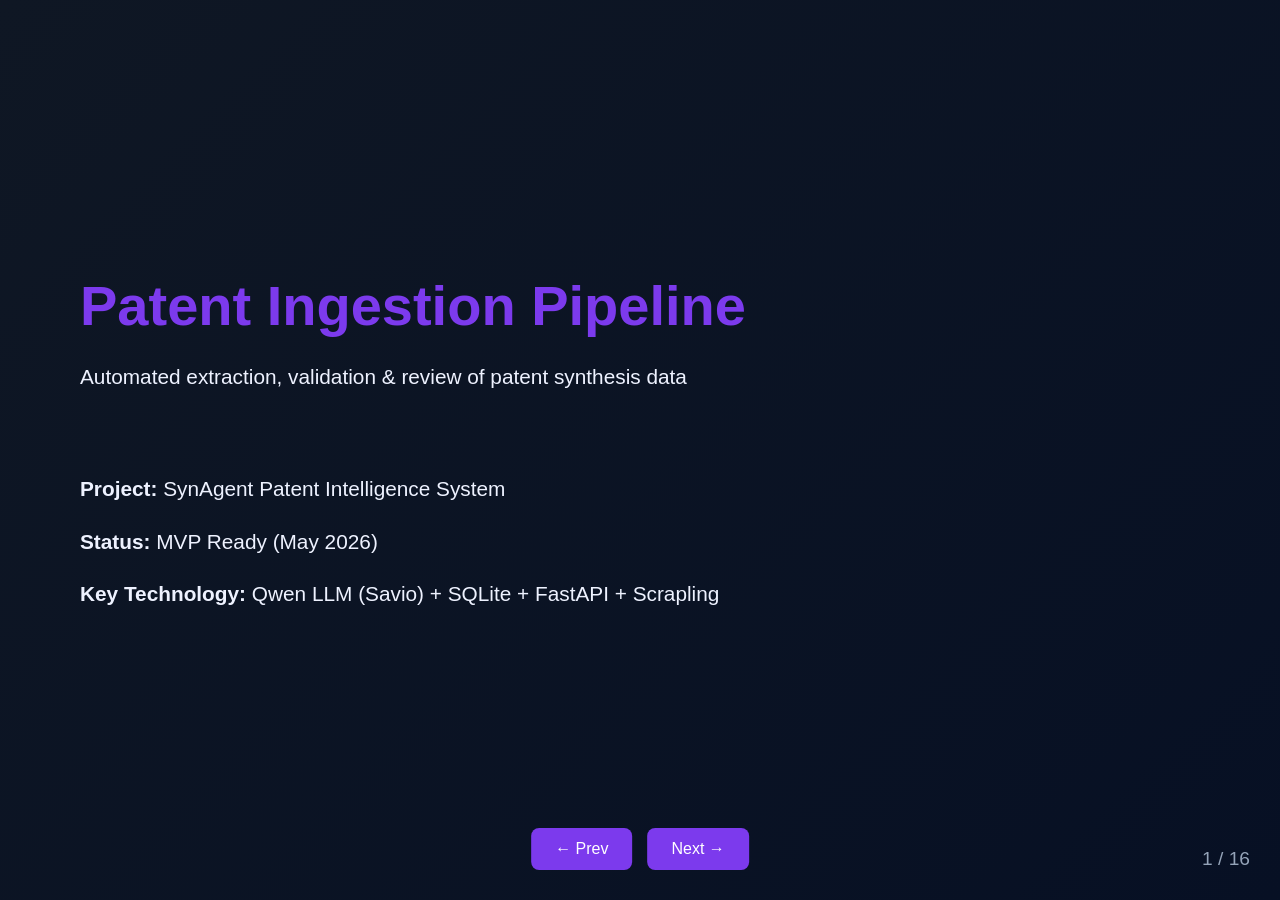
<file: patent_ingestion_pipeline/PRESENTATION.html>
<!DOCTYPE html>
<html lang="en">
<head>
  <meta charset="UTF-8">
  <meta name="viewport" content="width=device-width, initial-scale=1.0">
  <title>Patent Ingestion Pipeline — Presentation</title>
  <style>
    * {
      margin: 0;
      padding: 0;
      box-sizing: border-box;
    }
    body {
      font-family: 'Segoe UI', Tahoma, Geneva, Verdana, sans-serif;
      background: linear-gradient(135deg, #0f1724 0%, #071024 100%);
      color: #eef2ff;
      overflow: hidden;
    }
    .slideshow {
      position: relative;
      width: 100vw;
      height: 100vh;
      display: flex;
      align-items: center;
      justify-content: center;
    }
    .slide {
      position: absolute;
      width: 100%;
      height: 100%;
      padding: 60px 80px;
      display: none;
      flex-direction: column;
      justify-content: center;
      animation: fadeIn 0.6s ease-in;
    }
    .slide.active {
      display: flex;
    }
    @keyframes fadeIn {
      from { opacity: 0; }
      to { opacity: 1; }
    }
    .slide h1 {
      font-size: 3.5em;
      margin-bottom: 20px;
      color: #7c3aed;
    }
    .slide h2 {
      font-size: 2.5em;
      margin-bottom: 40px;
      color: #7c3aed;
    }
    .slide h3 {
      font-size: 1.8em;
      margin-top: 30px;
      margin-bottom: 15px;
      color: #06b6d4;
    }
    .slide p, .slide li {
      font-size: 1.3em;
      line-height: 1.8;
      margin-bottom: 15px;
      color: #eef2ff;
    }
    .slide ul {
      margin-left: 40px;
    }
    .slide li {
      margin-bottom: 12px;
    }
    .subtitle {
      font-size: 1.5em;
      color: #94a3b8;
      margin-bottom: 40px;
    }
    .controls {
      position: fixed;
      bottom: 30px;
      left: 50%;
      transform: translateX(-50%);
      display: flex;
      gap: 15px;
      z-index: 100;
    }
    button {
      background: #7c3aed;
      color: white;
      border: none;
      padding: 12px 24px;
      font-size: 1em;
      border-radius: 8px;
      cursor: pointer;
      transition: background 0.3s;
    }
    button:hover {
      background: #06b6d4;
    }
    .slide-counter {
      position: fixed;
      bottom: 30px;
      right: 30px;
      font-size: 1.2em;
      color: #94a3b8;
    }
    .diagram {
      font-family: 'Courier New', monospace;
      font-size: 0.9em;
      background: rgba(17, 24, 39, 0.8);
      padding: 20px;
      border-radius: 8px;
      border-left: 3px solid #7c3aed;
      margin: 20px 0;
      line-height: 1.6;
    }
    .feature-box {
      background: rgba(17, 24, 39, 0.6);
      padding: 20px;
      border-radius: 8px;
      margin: 15px 0;
      border-left: 3px solid #06b6d4;
    }
    .status-ok { color: #10b981; }
    .status-partial { color: #f59e0b; }
    .status-pending { color: #ef4444; }
    .two-col {
      display: flex;
      gap: 40px;
      margin: 20px 0;
    }
    .two-col > div {
      flex: 1;
    }
    .emphasis {
      color: #7c3aed;
      font-weight: bold;
    }
  </style>
</head>
<body>
  <div class="slideshow">
    <!-- Slide 1: Title -->
    <div class="slide active">
      <h1>Patent Ingestion Pipeline</h1>
      <p class="subtitle">Automated extraction, validation & review of patent synthesis data</p>
      <div style="margin-top: 60px;">
        <p><strong>Project:</strong> SynAgent Patent Intelligence System</p>
        <p><strong>Status:</strong> MVP Ready (May 2026)</p>
        <p><strong>Key Technology:</strong> Qwen LLM (Savio) + SQLite + FastAPI + Scrapling</p>
      </div>
    </div>

    <!-- Slide 2: Problem Statement -->
    <div class="slide">
      <h2>The Challenge</h2>
      <div class="feature-box">
        <h3>Manual Patent Data Extraction is Slow</h3>
        <ul>
          <li>Reading patent documents one by one</li>
          <li>Manually extracting reaction conditions (temperature, yield, catalyst)</li>
          <li>Validating chemical structures (SMILES)</li>
          <li>Cross-checking against databases</li>
        </ul>
      </div>
      <div class="feature-box">
        <h3>LLMs Hallucinate Chemical Data</h3>
        <ul>
          <li>Generated SMILES may not be chemically valid</li>
          <li>No automatic verification or confidence scoring</li>
          <li>No human feedback loop for correction</li>
        </ul>
      </div>
    </div>

    <!-- Slide 3: Solution Overview -->
    <div class="slide">
      <h2>Our Solution</h2>
      <p style="margin-bottom: 30px;">An <span class="emphasis">integrated pipeline</span> that:</p>
      <ul>
        <li><strong>Collects</strong> patents from web (Scrapling) + PDFs (pdfplumber)</li>
        <li><strong>Parses</strong> with Qwen LLM (vLLM on Savio GPU)</li>
        <li><strong>Validates</strong> chemistry (RDKit + PubChem cross-check)</li>
        <li><strong>Scores confidence</strong> (multi-pass verification pipeline)</li>
        <li><strong>Enables human review</strong> (web UI with modal editing)</li>
        <li><strong>Logs corrections</strong> (active learning for retraining)</li>
      </ul>
    </div>

    <!-- Slide 4: Architecture Diagram -->
    <div class="slide">
      <h2>System Architecture</h2>
      <div class="diagram">Web URLs → Scrapling → Raw Documents (SQLite)
         ↓
    PDF Collector → pdfplumber → Extract text/tables
         ↓
    Parse Queue → LLM Parser (Qwen/vLLM on Savio)
         ↓
    Chemistry NER ← OPSIN, RDKit, PubChem
         ↓
    Canonicalization & Confidence Scoring
         ↓
    Database (Reactions, Patents, FTS5 index)
         ↓
    Web UI (FastAPI + Jinja2) ← Human Review & Corrections
         ↓
    Active Learning Logs (for retraining)</div>
    </div>

    <!-- Slide 5: Key Features 1 -->
    <div class="slide">
      <h2>Key Features</h2>
      <div class="feature-box">
        <h3><span class="status-ok">✓</span> Web Collection</h3>
        <p>Scrapling-based scraping + PDF download & text extraction via pdfplumber</p>
      </div>
      <div class="feature-box">
        <h3><span class="status-ok">✓</span> LLM-Powered Extraction</h3>
        <p>Qwen 27B via vLLM returns structured JSON: patent ID, reactions, SMILES, conditions</p>
      </div>
      <div class="feature-box">
        <h3><span class="status-ok">✓</span> Multi-Pass Validation</h3>
        <p>LLM → NER → SMILES canonicalization → PubChem cross-check → confidence score</p>
      </div>
      <div class="feature-box">
        <h3><span class="status-ok">✓</span> Chemistry Validation</h3>
        <p>RDKit SMILES validation, PubChem name lookup, yield/temperature/catalyst extraction</p>
      </div>
    </div>

    <!-- Slide 6: Key Features 2 -->
    <div class="slide">
      <h2>Key Features (continued)</h2>
      <div class="feature-box">
        <h3><span class="status-ok">✓</span> Human-in-the-Loop UI</h3>
        <p>Web interface at http://127.0.0.1:8001 — review patents, edit reactions, log corrections</p>
      </div>
      <div class="feature-box">
        <h3><span class="status-ok">✓</span> Modal Editing</h3>
        <p>Click "Edit" on a reaction → modal pops up → change SMILES/notes → AJAX save</p>
      </div>
      <div class="feature-box">
        <h3><span class="status-ok">✓</span> Batch Review</h3>
        <p>Dedicated page for low-confidence reactions (&lt;0.6) — efficient bulk correction</p>
      </div>
      <div class="feature-box">
        <h3><span class="status-ok">✓</span> Active Learning Logging</h3>
        <p>Every correction stored (reaction_id, field, old_value, new_value, user, timestamp)</p>
      </div>
    </div>

    <!-- Slide 7: Database Schema -->
    <div class="slide">
      <h2>Database Schema (SQLite)</h2>
      <div class="two-col">
        <div>
          <h3>Tables</h3>
          <ul>
            <li><strong>patents</strong> — title, abstract, inventors, domain_tags, reviewed</li>
            <li><strong>reactions</strong> — product_smiles, <span class="emphasis">confidence</span>, yield, temp, catalyst</li>
            <li><strong>raw_documents</strong> — source_url, fetched_at, raw_text</li>
          </ul>
        </div>
        <div>
          <h3>Indexes & Features</h3>
          <ul>
            <li><strong>FTS5</strong> — full-text search on patents/reactions</li>
            <li><strong>parse_queue</strong> — async worker orchestration</li>
            <li><strong>active_learning</strong> — correction logs</li>
            <li><strong>Semantic index</strong> — FAISS (optional)</li>
          </ul>
        </div>
      </div>
    </div>

    <!-- Slide 8: UI Walkthrough -->
    <div class="slide">
      <h2>Web UI Walkthrough</h2>
      <div class="feature-box">
        <h3>Review Queue (<code>/</code>)</h3>
        <p>List all patents, sorted by review status. Click to view details.</p>
      </div>
      <div class="feature-box">
        <h3>Patent Detail (<code>/patent/{id}</code>)</h3>
        <p>View patent title, abstract, reactions. Click "Edit" on a reaction to open modal.</p>
      </div>
      <div class="feature-box">
        <h3>Batch Review (<code>/batch_review</code>)</h3>
        <p>Filter to low-confidence reactions. Bulk-correct with modal form.</p>
      </div>
      <div class="feature-box">
        <h3>Search (<code>/search?q=...</code>)</h3>
        <p>Full-text search across patents and reactions.</p>
      </div>
    </div>

    <!-- Slide 9: Chemistry Validation -->
    <div class="slide">
      <h2>Chemistry Validation Pipeline</h2>
      <p style="margin-bottom: 30px;">Confidence scoring prevents storing bad SMILES:</p>
      <div class="feature-box">
        <h3>1. RDKit Canonicalization (60 pts)</h3>
        <p>If SMILES is valid per RDKit, extract canonical form, add 0.6 to confidence score.</p>
      </div>
      <div class="feature-box">
        <h3>2. PubChem Cross-Check (40 pts)</h3>
        <p>Query PubChem for canonical SMILES. If agreement, add 0.4.</p>
      </div>
      <div class="feature-box">
        <h3>3. Confidence Score</h3>
        <p>Final: 0.0–1.0. Reactions &lt;0.6 are flagged for human review.</p>
      </div>
    </div>

    <!-- Slide 10: Savio Deployment -->
    <div class="slide">
      <h2>Running on Savio (Berkeley Lab)</h2>
      <div class="feature-box">
        <h3>vLLM Setup</h3>
        <ul>
          <li>Qwen 27B running in Apptainer (Docker image)</li>
          <li>vLLM exposes OpenAI-compatible <code>/v1/chat/completions</code> API</li>
          <li>Slurm job: 1 GPU (A40), partition savio3_gpu, 2 hours</li>
        </ul>
      </div>
      <div class="feature-box">
        <h3>Access from Local Machine</h3>
        <ul>
          <li>SSH tunnel: <code>ssh -L 8000:compute_node:8000 user@savio.lbl.gov</code></li>
          <li>Local <code>.env</code> points to <code>http://127.0.0.1:8000</code></li>
          <li>Worker calls LLM transparently via HTTP</li>
        </ul>
      </div>
    </div>

    <!-- Slide 11: CLI Commands -->
    <div class="slide">
      <h2>CLI Commands</h2>
      <div class="diagram">
# Initialize database
python -m patent_pipeline.cli init_db

# Collect patents
python -m patent_pipeline.cli collect "https://..."
python -m patent_pipeline.cli collect_many urls.txt

# Enqueue for parsing
python -m patent_pipeline.cli enqueue_all

# Run worker (polls queue, calls LLM)
python -m patent_pipeline.cli run_worker \
  --base-url http://127.0.0.1:8000 \
  --model qwen

# Start web UI
python -m patent_pipeline.cli runserver \
  --host 127.0.0.1 --port 8001
      </div>
    </div>

    <!-- Slide 12: Current Status -->
    <div class="slide">
      <h2>Current Status</h2>
      <div class="two-col">
        <div>
          <h3><span class="status-ok">✓ Working</span></h3>
          <ul>
            <li>Web UI (no auth errors)</li>
            <li>Database + indexing</li>
            <li>Batch review page</li>
            <li>Modal editing</li>
            <li>CLI commands</li>
            <li>Scrapling installed</li>
            <li>Chemistry NER</li>
          </ul>
        </div>
        <div>
          <h3><span class="status-partial">⚠ Partial</span></h3>
          <ul>
            <li>RDKit (Windows — optional)</li>
            <li>OPSIN (Windows — optional)</li>
            <li>PubChem (needs network)</li>
            <li>vLLM endpoint (building)</li>
          </ul>
          <h3 style="margin-top:30px"><span class="status-pending">🔴 Not Tested</span></h3>
          <ul>
            <li>End-to-end parse</li>
            <li>Multi-worker</li>
            <li>Semantic search</li>
          </ul>
        </div>
      </div>
    </div>

    <!-- Slide 13: Testing Checklist -->
    <div class="slide">
      <h2>Testing & Validation</h2>
      <p style="margin-bottom: 20px;">Smoke tests passed:</p>
      <ul>
        <li><span class="status-ok">✓</span> UI root endpoint returns HTTP 200</li>
        <li><span class="status-ok">✓</span> Batch review page returns HTTP 200</li>
        <li><span class="status-ok">✓</span> Browser loads review queue</li>
        <li><span class="status-ok">✓</span> Scrapling imports (v0.4.8)</li>
        <li><span class="status-ok">✓</span> Database initialization</li>
        <li><span class="status-ok">✓</span> Chemistry NER extraction (yields, temps)</li>
      </ul>
      <p style="margin-top: 30px;">Pending tests:</p>
      <ul>
        <li><span class="status-pending">⏳</span> Full parse job (need vLLM endpoint)</li>
        <li><span class="status-pending">⏳</span> Active learning logging e2e</li>
        <li><span class="status-pending">⏳</span> Multi-worker orchestration</li>
      </ul>
    </div>

    <!-- Slide 14: Next Steps -->
    <div class="slide">
      <h2>Next Steps</h2>
      <ol style="font-size: 1.2em; line-height: 2;">
        <li><span class="emphasis">Confirm vLLM endpoint</span> — monitor Savio job, test endpoint reachability</li>
        <li><span class="emphasis">Run end-to-end test</span> — 1 URL → enqueue → parse → review in UI</li>
        <li><span class="emphasis">Install optional chem deps</span> — conda env with RDKit, OPSIN (offline validation)</li>
        <li><span class="emphasis">Add test suite</span> — pytest with DB fixtures, mocked vLLM</li>
        <li><span class="emphasis">Scale workers</span> — Redis queue or multiprocessing</li>
        <li><span class="emphasis">Implement retraining</span> — active learning logs → fine-tune Qwen</li>
        <li><span class="emphasis">Add semantic search</span> — FAISS indexing on demand</li>
      </ol>
    </div>

    <!-- Slide 15: Key Takeaways -->
    <div class="slide">
      <h2>Key Takeaways</h2>
      <div class="feature-box">
        <h3>🚀 What You Get</h3>
        <p>Fully automated patent synthesis data extraction, validation, and human-in-the-loop review — all in one self-contained pipeline.</p>
      </div>
      <div class="feature-box">
        <h3>🔧 Built With</h3>
        <p>Scrapling (collection), Qwen (parsing), RDKit/PubChem (validation), SQLite (storage), FastAPI (UI), Savio GPU (vLLM)</p>
      </div>
      <div class="feature-box">
        <h3>📈 Scales From</h3>
        <p>Hobby/research use (local SQLite + web UI) to production (Redis queue, multiple workers, remote Savio GPU)</p>
      </div>
      <div class="feature-box">
        <h3>🧠 Learns From Feedback</h3>
        <p>Active learning logs enable retraining and confidence boosting over time.</p>
      </div>
    </div>

    <!-- Slide 16: Closing -->
    <div class="slide">
      <h1>Questions?</h1>
      <p class="subtitle" style="margin-top: 40px;">Patent Ingestion Pipeline — Ready for Deployment</p>
      <div style="margin-top: 80px; font-size: 1.2em;">
        <p><strong>Repository:</strong> SynAgent / patent_ingestion_pipeline</p>
        <p><strong>Documentation:</strong> ARCHITECTURE.md</p>
        <p><strong>Status:</strong> MVP ✓ | Savio Ready ✓ | Production-Ready (pending vLLM e2e test)</p>
      </div>
    </div>
  </div>

  <!-- Controls -->
  <div class="controls">
    <button onclick="previousSlide()">← Prev</button>
    <button onclick="nextSlide()">Next →</button>
  </div>
  <div class="slide-counter">
    <span id="current">1</span> / <span id="total">16</span>
  </div>

  <script>
    let currentSlide = 0;
    const slides = document.querySelectorAll('.slide');
    const totalSlides = slides.length;

    document.getElementById('total').textContent = totalSlides;

    function showSlide(n) {
      slides[currentSlide].classList.remove('active');
      currentSlide = (n + totalSlides) % totalSlides;
      slides[currentSlide].classList.add('active');
      document.getElementById('current').textContent = currentSlide + 1;
    }

    function nextSlide() {
      showSlide(currentSlide + 1);
    }

    function previousSlide() {
      showSlide(currentSlide - 1);
    }

    document.addEventListener('keydown', (e) => {
      if (e.key === 'ArrowRight' || e.key === ' ') nextSlide();
      if (e.key === 'ArrowLeft') previousSlide();
    });
  </script>
</body>
</html>
</file>
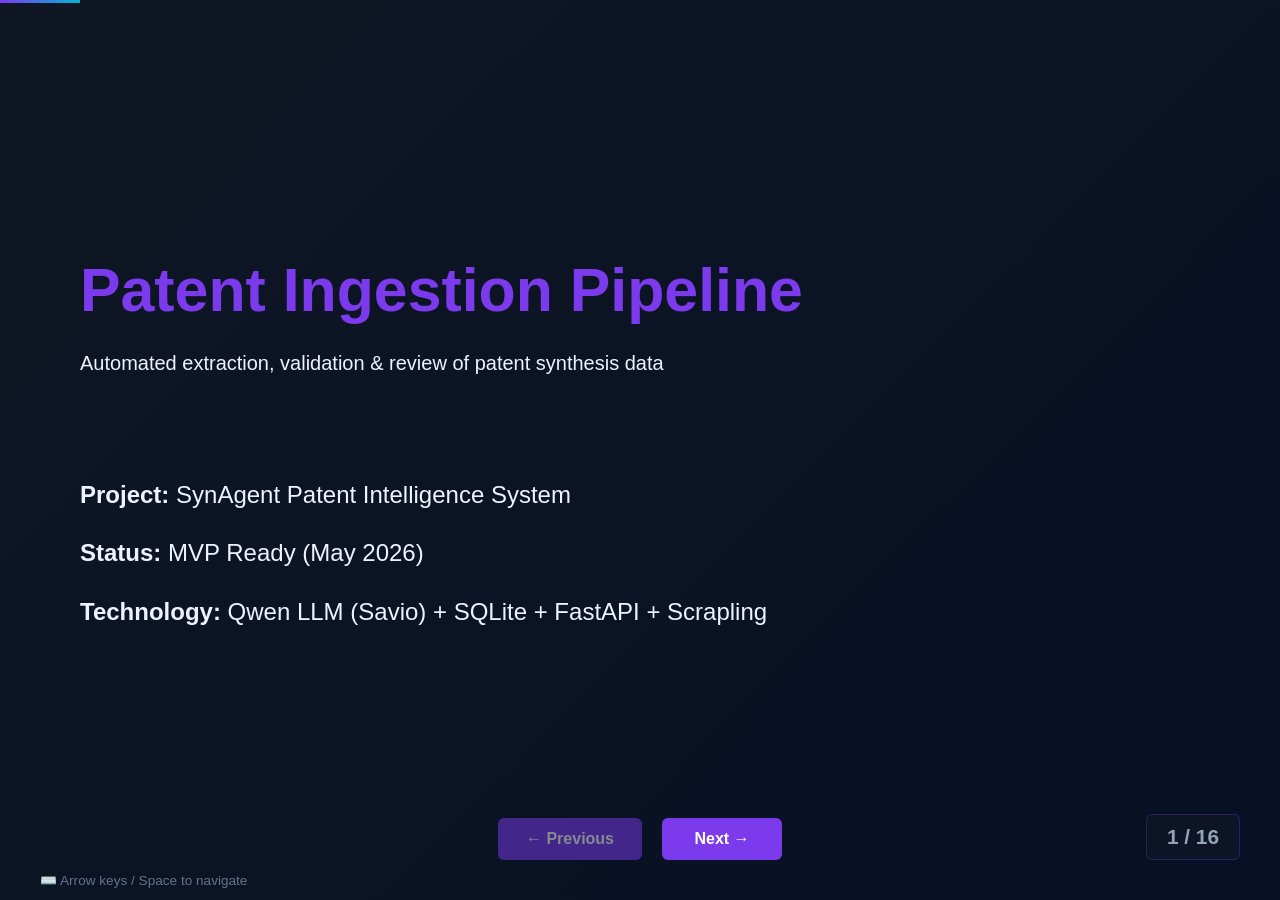
<file: patent_ingestion_pipeline/SLIDESHOW.html>
<!DOCTYPE html>
<html lang="en">
<head>
  <meta charset="UTF-8">
  <meta name="viewport" content="width=device-width, initial-scale=1.0">
  <title>Patent Ingestion Pipeline — Presentation</title>
  <style>
    * {
      margin: 0;
      padding: 0;
      box-sizing: border-box;
    }
    
    html, body {
      width: 100%;
      height: 100%;
      font-family: -apple-system, BlinkMacSystemFont, 'Segoe UI', Roboto, 'Helvetica Neue', Arial, sans-serif;
      background: linear-gradient(135deg, #0f1724 0%, #071024 100%);
      color: #eef2ff;
      overflow: hidden;
    }
    
    .slideshow-container {
      position: relative;
      width: 100%;
      height: 100%;
      display: flex;
      align-items: center;
      justify-content: center;
    }
    
    .slide {
      position: absolute;
      width: 100%;
      height: 100%;
      padding: 60px 80px;
      display: none;
      flex-direction: column;
      justify-content: center;
      animation: fadeIn 0.5s ease-in;
      opacity: 0;
      transition: opacity 0.5s ease-in-out;
    }
    
    .slide.active {
      display: flex;
      opacity: 1;
    }
    
    @keyframes fadeIn {
      from { opacity: 0; transform: translateY(10px); }
      to { opacity: 1; transform: translateY(0); }
    }
    
    .slide h1 {
      font-size: 3.8em;
      margin-bottom: 20px;
      color: #7c3aed;
      font-weight: 700;
    }
    
    .slide h2 {
      font-size: 2.8em;
      margin-bottom: 40px;
      color: #7c3aed;
      font-weight: 700;
    }
    
    .slide h3 {
      font-size: 1.6em;
      margin-top: 25px;
      margin-bottom: 12px;
      color: #06b6d4;
      font-weight: 600;
    }
    
    .slide p, .slide li {
      font-size: 1.25em;
      line-height: 1.8;
      margin-bottom: 12px;
      color: #eef2ff;
    }
    
    .slide ul {
      margin-left: 35px;
    }
    
    .slide li {
      margin-bottom: 10px;
    }
    
    .subtitle {
      font-size: 1.6em;
      color: #94a3b8;
      margin-bottom: 50px;
      font-weight: 300;
    }
    
    .two-column {
      display: grid;
      grid-template-columns: 1fr 1fr;
      gap: 40px;
      margin-top: 30px;
    }
    
    .column h3 {
      margin-top: 0;
    }
    
    .status-ok { color: #10b981; font-weight: 600; }
    .status-warn { color: #f59e0b; font-weight: 600; }
    .status-error { color: #ef4444; font-weight: 600; }
    
    .code-block {
      background: rgba(17, 24, 39, 0.7);
      border-left: 3px solid #7c3aed;
      padding: 15px 20px;
      border-radius: 6px;
      font-family: 'Courier New', monospace;
      font-size: 0.95em;
      margin: 15px 0;
      overflow-x: auto;
      color: #a78bfa;
    }
    
    /* Navigation */
    .nav-container {
      position: fixed;
      bottom: 40px;
      left: 50%;
      transform: translateX(-50%);
      display: flex;
      gap: 20px;
      z-index: 100;
      align-items: center;
    }
    
    button {
      background: #7c3aed;
      color: white;
      border: none;
      padding: 12px 28px;
      font-size: 1em;
      border-radius: 6px;
      cursor: pointer;
      transition: all 0.3s ease;
      font-weight: 600;
      min-width: 120px;
    }
    
    button:hover {
      background: #06b6d4;
      transform: translateY(-2px);
      box-shadow: 0 8px 16px rgba(6, 182, 212, 0.3);
    }
    
    button:active {
      transform: translateY(0);
    }
    
    button:disabled {
      opacity: 0.5;
      cursor: not-allowed;
    }
    
    .slide-counter {
      position: fixed;
      bottom: 40px;
      right: 40px;
      font-size: 1.3em;
      color: #94a3b8;
      font-weight: 600;
      background: rgba(17, 24, 39, 0.6);
      padding: 10px 20px;
      border-radius: 6px;
      border: 1px solid rgba(124, 58, 237, 0.3);
    }
    
    .controls-hint {
      position: fixed;
      bottom: 12px;
      left: 40px;
      font-size: 0.85em;
      color: #64748b;
      font-weight: 500;
    }
    
    .progress-bar {
      position: fixed;
      top: 0;
      left: 0;
      height: 3px;
      background: linear-gradient(90deg, #7c3aed, #06b6d4);
      transition: width 0.3s ease;
    }
    
    /* Responsive */
    @media (max-width: 1024px) {
      .slide {
        padding: 40px 60px;
      }
      .slide h1 { font-size: 3em; }
      .slide h2 { font-size: 2.2em; }
      .slide p, .slide li { font-size: 1.1em; }
    }
    
    @media (max-width: 768px) {
      .slide {
        padding: 30px 40px;
      }
      .slide h1 { font-size: 2.2em; }
      .slide h2 { font-size: 1.8em; }
      .slide p, .slide li { font-size: 0.95em; }
      .two-column {
        grid-template-columns: 1fr;
        gap: 20px;
      }
      button { min-width: 100px; padding: 10px 20px; font-size: 0.9em; }
      .slide-counter { font-size: 1em; }
    }
  </style>
</head>
<body>
  <div class="progress-bar" id="progressBar"></div>
  
  <div class="slideshow-container">
    <!-- Slide 1: Title -->
    <div class="slide active">
      <h1>Patent Ingestion Pipeline</h1>
      <p class="subtitle">Automated extraction, validation & review of patent synthesis data</p>
      <div style="margin-top: 80px; font-size: 1.2em;">
        <p><strong>Project:</strong> SynAgent Patent Intelligence System</p>
        <p style="margin-top: 15px;"><strong>Status:</strong> MVP Ready (May 2026)</p>
        <p style="margin-top: 15px;"><strong>Technology:</strong> Qwen LLM (Savio) + SQLite + FastAPI + Scrapling</p>
      </div>
    </div>

    <!-- Slide 2: Problem -->
    <div class="slide">
      <h2>The Challenge</h2>
      <h3>🔍 Manual Patent Data Extraction is Slow</h3>
      <ul>
        <li>Reading patent documents one by one</li>
        <li>Manually extracting reaction conditions (temperature, yield, catalyst)</li>
        <li>Validating chemical structures (SMILES)</li>
        <li>Cross-checking against databases</li>
      </ul>
      <h3>⚠️ LLMs Hallucinate Chemical Data</h3>
      <ul>
        <li>Generated SMILES may not be chemically valid</li>
        <li>No automatic verification or confidence scoring</li>
        <li>No human feedback loop for correction</li>
      </ul>
    </div>

    <!-- Slide 3: Solution -->
    <div class="slide">
      <h2>Our Solution</h2>
      <p style="margin-bottom: 25px;">An <strong>integrated pipeline</strong> that:</p>
      <ul>
        <li><strong>Collects</strong> patents from web (Scrapling) + PDFs (pdfplumber)</li>
        <li><strong>Parses</strong> with Qwen LLM (vLLM on Savio GPU)</li>
        <li><strong>Validates</strong> chemistry (RDKit + PubChem cross-check)</li>
        <li><strong>Scores confidence</strong> (multi-pass verification pipeline)</li>
        <li><strong>Enables human review</strong> (web UI with modal editing)</li>
        <li><strong>Logs corrections</strong> (active learning for retraining)</li>
      </ul>
    </div>

    <!-- Slide 4: Architecture -->
    <div class="slide">
      <h2>System Architecture</h2>
      <div class="code-block">
Web URLs → Scrapling → Raw Documents (SQLite)
              ↓
   PDF Collector → pdfplumber → Extract text/tables
              ↓
   Parse Queue → LLM Parser (Qwen/vLLM on Savio)
              ↓
   Chemistry NER ← OPSIN, RDKit, PubChem
              ↓
   Canonicalization & Confidence Scoring
              ↓
   Database (SQLite) → Web UI (FastAPI + Jinja2)
              ↓
   Human Review & Active Learning Logs
      </div>
    </div>

    <!-- Slide 5: Features 1 -->
    <div class="slide">
      <h2>Key Features (1/2)</h2>
      <h3>✓ Web Collection</h3>
      <p>Scrapling-based scraping + PDF download & text extraction via pdfplumber</p>
      <h3>✓ LLM-Powered Extraction</h3>
      <p>Qwen 27B via vLLM returns structured JSON: patent ID, reactions, SMILES, conditions</p>
      <h3>✓ Multi-Pass Validation</h3>
      <p>LLM → NER → SMILES canonicalization → PubChem cross-check → confidence score</p>
      <h3>✓ Chemistry Validation</h3>
      <p>RDKit SMILES validation, PubChem name lookup, yield/temperature/catalyst extraction</p>
    </div>

    <!-- Slide 6: Features 2 -->
    <div class="slide">
      <h2>Key Features (2/2)</h2>
      <h3>✓ Human-in-the-Loop UI</h3>
      <p>Web interface at http://127.0.0.1:8001 — review patents, edit reactions, log corrections</p>
      <h3>✓ Modal Editing</h3>
      <p>Click "Edit" on a reaction → modal pops up → change SMILES/notes → AJAX save</p>
      <h3>✓ Batch Review</h3>
      <p>Dedicated page for low-confidence reactions (<0.6) — efficient bulk correction</p>
      <h3>✓ Active Learning Logging</h3>
      <p>Every correction stored (reaction_id, field, old_value, new_value, user, timestamp)</p>
    </div>

    <!-- Slide 7: Database -->
    <div class="slide">
      <h2>Database Schema (SQLite)</h2>
      <div class="two-column">
        <div class="column">
          <h3>Tables</h3>
          <ul>
            <li><strong>patents</strong> — title, abstract, inventors, domain_tags, reviewed</li>
            <li><strong>reactions</strong> — product_smiles, <strong>confidence</strong>, yield, temp, catalyst</li>
            <li><strong>raw_documents</strong> — source_url, fetched_at, raw_text</li>
          </ul>
        </div>
        <div class="column">
          <h3>Indexes & Features</h3>
          <ul>
            <li><strong>FTS5</strong> — full-text search on patents/reactions</li>
            <li><strong>parse_queue</strong> — async worker orchestration</li>
            <li><strong>active_learning</strong> — correction logs</li>
            <li><strong>Semantic index</strong> — FAISS (optional)</li>
          </ul>
        </div>
      </div>
    </div>

    <!-- Slide 8: UI -->
    <div class="slide">
      <h2>Web UI Walkthrough</h2>
      <h3>📋 Review Queue (<code>/</code>)</h3>
      <p>List all patents, sorted by review status. Click to view details.</p>
      <h3>📄 Patent Detail (<code>/patent/{id}</code>)</h3>
      <p>View patent title, abstract, reactions. Click "Edit" on a reaction to open modal.</p>
      <h3>🔍 Batch Review (<code>/batch_review</code>)</h3>
      <p>Filter to low-confidence reactions. Bulk-correct with modal form.</p>
      <h3>🔎 Search (<code>/search?q=...</code>)</h3>
      <p>Full-text search across patents and reactions.</p>
    </div>

    <!-- Slide 9: Chemistry Validation -->
    <div class="slide">
      <h2>Chemistry Validation Pipeline</h2>
      <p style="margin-bottom: 30px;">Confidence scoring prevents storing bad SMILES:</p>
      <h3>1️⃣ RDKit Canonicalization (60 pts)</h3>
      <p>If SMILES is valid per RDKit, extract canonical form, add 0.6 to confidence score.</p>
      <h3>2️⃣ PubChem Cross-Check (40 pts)</h3>
      <p>Query PubChem for canonical SMILES. If agreement, add 0.4.</p>
      <h3>3️⃣ Confidence Score</h3>
      <p>Final: 0.0–1.0. Reactions &lt;0.6 are flagged for human review.</p>
    </div>

    <!-- Slide 10: Savio -->
    <div class="slide">
      <h2>Running on Savio (Berkeley Lab)</h2>
      <div class="two-column">
        <div class="column">
          <h3>vLLM Setup</h3>
          <ul>
            <li>Qwen 27B running in Apptainer (Docker image)</li>
            <li>vLLM exposes OpenAI-compatible <code>/v1/chat/completions</code> API</li>
            <li>Slurm job: 1 GPU (A40), partition savio3_gpu, 2 hours</li>
          </ul>
        </div>
        <div class="column">
          <h3>Access from Local Machine</h3>
          <ul>
            <li>SSH tunnel: <code>ssh -L 8000:compute_node:8000 user@savio.lbl.gov</code></li>
            <li>Local <code>.env</code> points to <code>http://127.0.0.1:8000</code></li>
            <li>Worker calls LLM transparently via HTTP</li>
          </ul>
        </div>
      </div>
    </div>

    <!-- Slide 11: CLI -->
    <div class="slide">
      <h2>CLI Commands</h2>
      <div class="code-block">
# Initialize database
python -m patent_pipeline.cli init_db

# Collect patents
python -m patent_pipeline.cli collect "https://..."
python -m patent_pipeline.cli collect_many urls.txt

# Enqueue for parsing
python -m patent_pipeline.cli enqueue_all

# Run worker (polls queue, calls LLM)
python -m patent_pipeline.cli run_worker \
  --base-url http://127.0.0.1:8000 \
  --model qwen

# Start web UI
python -m patent_pipeline.cli runserver \
  --host 127.0.0.1 --port 8001
      </div>
    </div>

    <!-- Slide 12: Status -->
    <div class="slide">
      <h2>Current Status</h2>
      <div class="two-column">
        <div class="column">
          <h3><span class="status-ok">✓ Working</span></h3>
          <ul>
            <li>Web UI (no auth errors)</li>
            <li>Database + indexing</li>
            <li>Batch review page</li>
            <li>Modal editing</li>
            <li>CLI commands</li>
            <li>Scrapling installed</li>
            <li>Chemistry NER</li>
          </ul>
        </div>
        <div class="column">
          <h3><span class="status-warn">⚠ Partial</span></h3>
          <ul>
            <li>RDKit (Windows — optional)</li>
            <li>OPSIN (Windows — optional)</li>
            <li>PubChem (needs network)</li>
            <li>vLLM endpoint (building)</li>
          </ul>
          <h3 style="margin-top: 25px;"><span class="status-error">🔴 Not Tested</span></h3>
          <ul>
            <li>End-to-end parse</li>
            <li>Multi-worker</li>
            <li>Semantic search</li>
          </ul>
        </div>
      </div>
    </div>

    <!-- Slide 13: Testing -->
    <div class="slide">
      <h2>Testing & Validation</h2>
      <p style="margin-bottom: 20px; font-weight: 600;">✓ Smoke tests passed:</p>
      <ul>
        <li><span class="status-ok">✓</span> UI root endpoint returns HTTP 200</li>
        <li><span class="status-ok">✓</span> Batch review page returns HTTP 200</li>
        <li><span class="status-ok">✓</span> Browser loads review queue</li>
        <li><span class="status-ok">✓</span> Scrapling imports (v0.4.8)</li>
        <li><span class="status-ok">✓</span> Database initialization</li>
        <li><span class="status-ok">✓</span> Chemistry NER extraction (yields, temps)</li>
      </ul>
      <p style="margin-top: 30px; margin-bottom: 15px; font-weight: 600;">⏳ Pending tests:</p>
      <ul>
        <li><span class="status-error">⏳</span> Full parse job (need vLLM endpoint)</li>
        <li><span class="status-error">⏳</span> Active learning logging e2e</li>
        <li><span class="status-error">⏳</span> Multi-worker orchestration</li>
      </ul>
    </div>

    <!-- Slide 14: Next Steps -->
    <div class="slide">
      <h2>Next Steps</h2>
      <ol style="font-size: 1.2em; line-height: 2.2; margin-left: 40px;">
        <li><strong>Confirm vLLM endpoint</strong> — monitor Savio job, test endpoint reachability</li>
        <li><strong>Run end-to-end test</strong> — 1 URL → enqueue → parse → review in UI</li>
        <li><strong>Install optional chem deps</strong> — conda env with RDKit, OPSIN (offline validation)</li>
        <li><strong>Add test suite</strong> — pytest with DB fixtures, mocked vLLM</li>
        <li><strong>Scale workers</strong> — Redis queue or multiprocessing</li>
        <li><strong>Implement retraining</strong> — active learning logs → fine-tune Qwen</li>
        <li><strong>Add semantic search</strong> — FAISS indexing on demand</li>
      </ol>
    </div>

    <!-- Slide 15: Takeaways -->
    <div class="slide">
      <h2>Key Takeaways</h2>
      <h3>🚀 What You Get</h3>
      <p>Fully automated patent synthesis data extraction, validation, and human-in-the-loop review — all in one self-contained pipeline.</p>
      <h3>🔧 Built With</h3>
      <p>Scrapling (collection), Qwen (parsing), RDKit/PubChem (validation), SQLite (storage), FastAPI (UI), Savio GPU (vLLM)</p>
      <h3>📈 Scales From</h3>
      <p>Hobby/research use (local SQLite + web UI) to production (Redis queue, multiple workers, remote Savio GPU)</p>
      <h3>🧠 Learns From Feedback</h3>
      <p>Active learning logs enable retraining and confidence boosting over time.</p>
    </div>

    <!-- Slide 16: Closing -->
    <div class="slide">
      <h1>Questions?</h1>
      <p class="subtitle" style="margin-top: 50px;">Patent Ingestion Pipeline — Ready for Deployment</p>
      <div style="margin-top: 100px; font-size: 1.15em;">
        <p><strong>Repository:</strong> SynAgent / patent_ingestion_pipeline</p>
        <p style="margin-top: 15px;"><strong>Documentation:</strong> ARCHITECTURE.md</p>
        <p style="margin-top: 15px;"><strong>Status:</strong> MVP ✓ | Savio Ready ✓ | Production-Ready (pending vLLM e2e test)</p>
      </div>
    </div>
  </div>

  <!-- Navigation -->
  <div class="controls-hint">⌨️ Arrow keys / Space to navigate</div>
  
  <div class="nav-container">
    <button id="prevBtn" onclick="previousSlide()">← Previous</button>
    <button id="nextBtn" onclick="nextSlide()">Next →</button>
  </div>
  
  <div class="slide-counter">
    <span id="current">1</span> / <span id="total">16</span>
  </div>

  <script>
    let currentSlide = 0;
    const slides = document.querySelectorAll('.slide');
    const totalSlides = slides.length;

    document.getElementById('total').textContent = totalSlides;

    function updateProgress() {
      const progress = ((currentSlide + 1) / totalSlides) * 100;
      document.getElementById('progressBar').style.width = progress + '%';
    }

    function showSlide(n) {
      slides[currentSlide].classList.remove('active');
      currentSlide = (n + totalSlides) % totalSlides;
      slides[currentSlide].classList.add('active');
      document.getElementById('current').textContent = currentSlide + 1;
      
      // Update button states
      document.getElementById('prevBtn').disabled = currentSlide === 0;
      document.getElementById('nextBtn').disabled = currentSlide === totalSlides - 1;
      
      updateProgress();
    }

    function nextSlide() {
      if (currentSlide < totalSlides - 1) {
        showSlide(currentSlide + 1);
      }
    }

    function previousSlide() {
      if (currentSlide > 0) {
        showSlide(currentSlide - 1);
      }
    }

    // Keyboard navigation
    document.addEventListener('keydown', (e) => {
      if (e.key === 'ArrowRight' || e.key === ' ') {
        e.preventDefault();
        nextSlide();
      }
      if (e.key === 'ArrowLeft') {
        e.preventDefault();
        previousSlide();
      }
      if (e.key === 'Home') {
        e.preventDefault();
        showSlide(0);
      }
      if (e.key === 'End') {
        e.preventDefault();
        showSlide(totalSlides - 1);
      }
    });

    // Initialize
    updateProgress();
    document.getElementById('prevBtn').disabled = true;
  </script>
</body>
</html>
</file>
